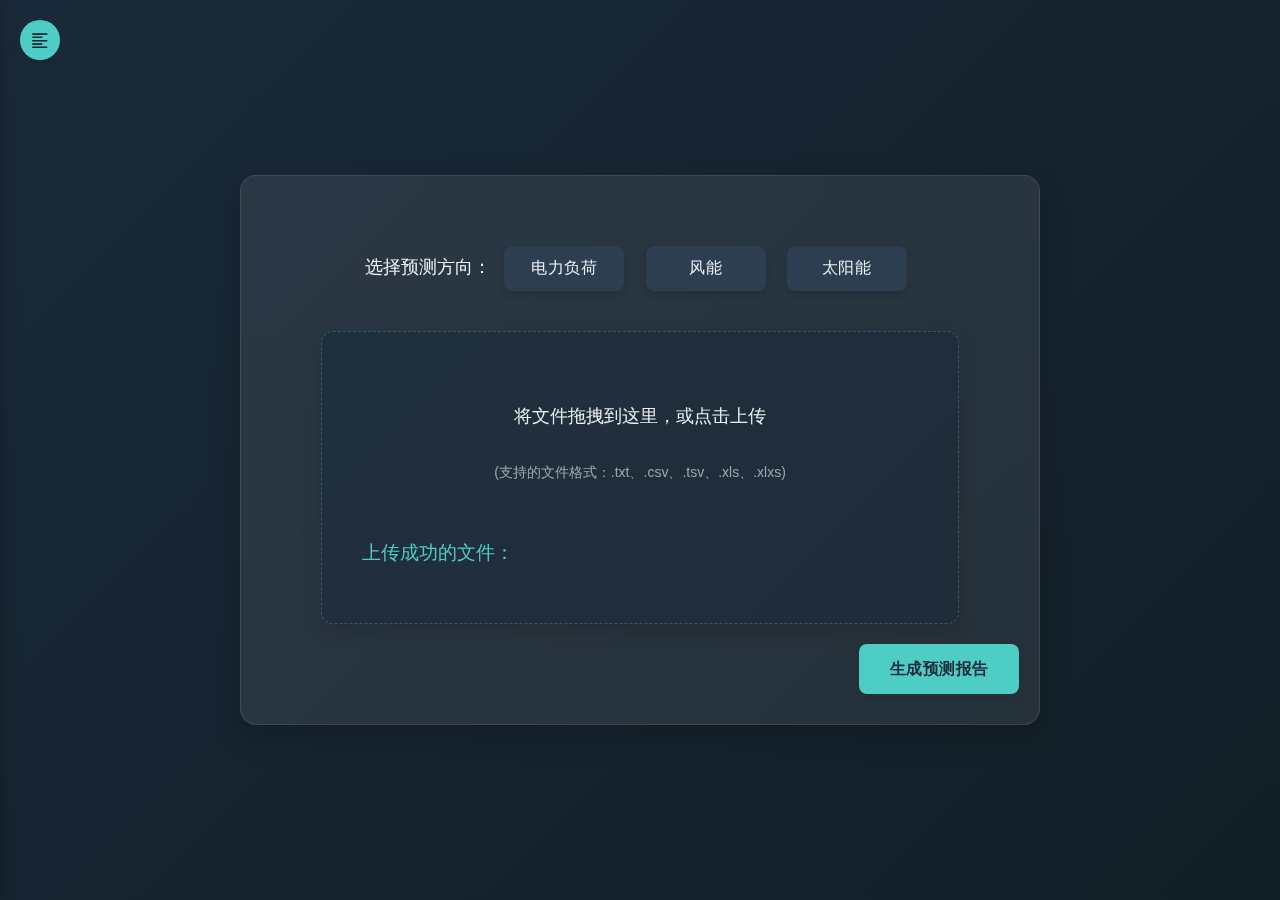
<file: fronted/基于时序预测模型的智能决策系统/index.html>
<!DOCTYPE html>
<html lang="en">

<head>
    <meta charset="UTF-8">
    <meta name="viewport" content="width=device-width, initial-scale=1.0">
    <title>智能决策系统</title>
    <link rel="stylesheet" href="css/index.css">
</head>

<body>
    <div class="container">
        <!-- 左侧一开始隐藏的历史记录部分 -->
        <div class="hidden-history" id="history-list">
            <h2>历史记录</h2>
            <ul>
                <li><a href="javascript:;">
                        <strong>filename</strong>
                        <span>elec</span>
                        <small>2025.5.30</small>
                    </a></li>
                <li><a href="javascript:;">
                        <strong>filename</strong>
                        <span>elec</span>
                        <small>2025.5.30</small>
                    </a></li>
                <li><a href="javascript:;">
                        <strong>filename</strong>
                        <span>elec</span>
                        <small>2025.5.30</small>
                    </a></li>
            </ul>
            <div class="userinfo">
                <div class="login">
                    <div class="gologin"><a href="login.html"><span></span>登录</a></div>
                    <div class="logout active"><span></span>退出登录</div>
                </div>
                <div class="user">用户未登录</div>
            </div>
        </div>

        <!-- 右侧一开始居中的文件传输部分 -->
        <div class="right-container" id="right-container">
            <button id="toggle-button"><span></span></button>
            <div class="content">
                <div class="choice">
                    选择预测方向：
                    <button class="btn" data-value="elec">电力负荷</button>
                    <button class="btn" data-value="wind">风能</button>
                    <button class="btn" data-value="solar">太阳能</button>
                </div>
                <div class="upload-container">
                    <div class="upload-box" id="upload-box">
                        <p>将文件拖拽到这里，或点击上传</p>
                        <br>
                        <p class="beizhu">(支持的文件格式：.txt、.csv、.tsv、.xls、.xlxs)</p>
                        <input type="file" id="file-input" accept=".txt,.csv,.tsv,.xls,.xlxs">
                    </div>
                    <div class="file-list" id="file-list">
                        <h3>上传成功的文件：</h3>
                        <ul></ul>
                    </div>
                </div>
                <button class="submit" id="submit">生成预测报告</button>
            </div>

        </div>


    </div>

    <script src="js/index.js"></script>
</body>

</html>
</file>
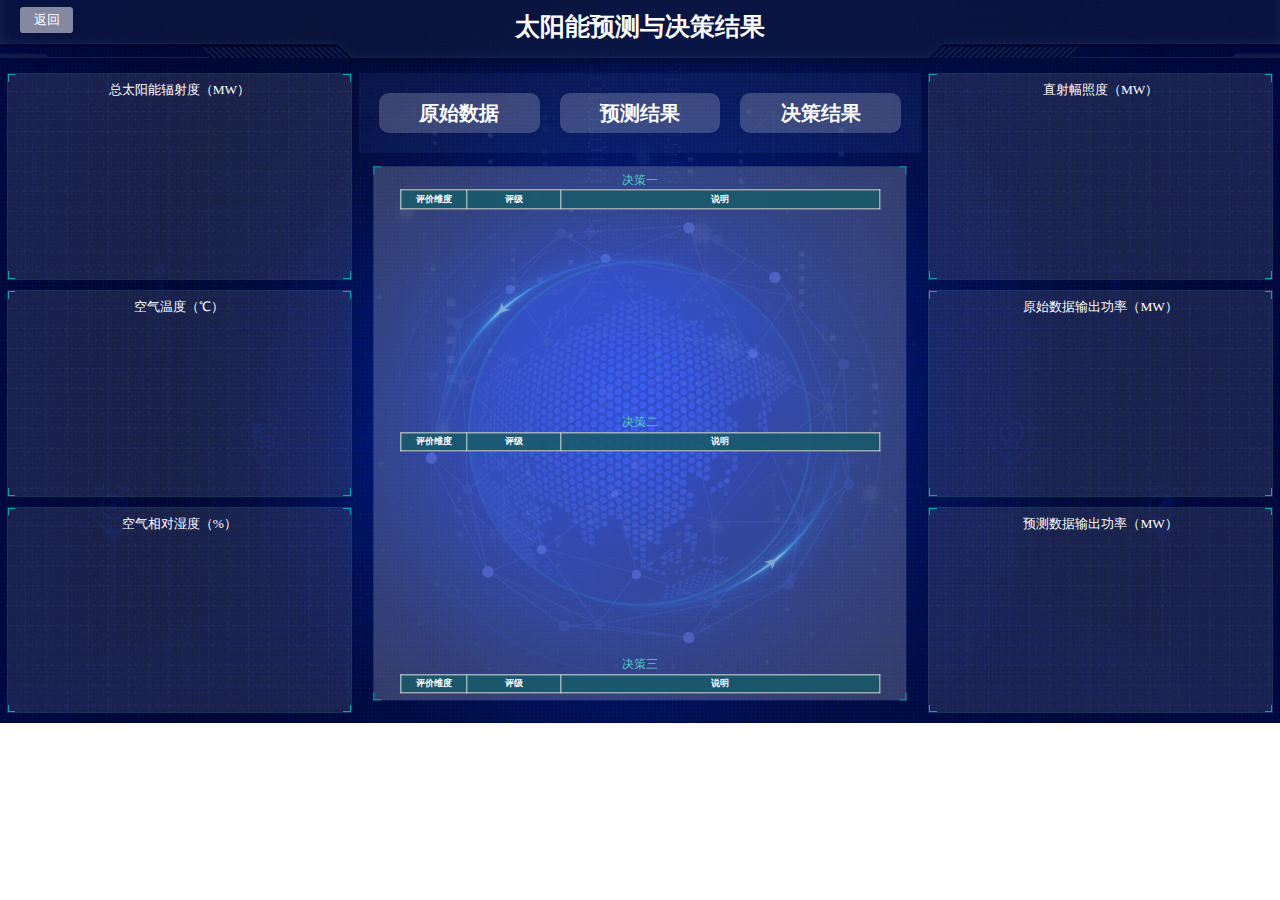
<file: fronted/基于时序预测模型的智能决策系统/his-solar.html>
<!DOCTYPE html>
<html lang="en">

<head>
    <meta charset="UTF-8">
    <meta name="viewport" content="width=device-width, initial-scale=1.0">
    <title>历史记录-太阳能</title>
    <link rel="stylesheet" href="css/show.css">
</head>

<body>
    <!-- 头部的盒子 -->
    <header>
        <div class="back"><button class="backbtn">返回</button></div>
        <h1>太阳能预测与决策结果</h1>
        <div class="showTime"></div>
        <script>
            var t = null;
            t = setTimeout(time, 1000)
            function time() {
                clearTimeout(t)
                dt = new Date()
                var y = dt.getFullYear()
                var mt = dt.getMonth() + 1
                var day = dt.getDate()
                var h = dt.getHours()
                var m = dt.getMinutes()
                var s = dt.getSeconds()
                document.querySelector(".showTime").innerHTML = '当前时间：' + y + "年" + mt + "月" + day + "日" + h + "时" + m + "分" + s + "秒"
                t = setTimeout(time, 1000)
            }
        </script>
    </header>

    <!-- 页面主体部分 -->
    <section class="mainbox">
        <div class="column">
            <div class="panel line1">
                <h2>总太阳能辐射度（MW）</h2>
                <div class="chart"></div>
                <div class="panel-footer"></div>
            </div>
            <div class="panel line2">
                <h2>空气温度（℃）</h2>
                <div class="chart"></div>
                <div class="panel-footer"></div>
            </div>
            <div class="panel pie1">
                <h2>空气相对湿度（%）</h2>
                <div class="chart"></div>
                <div class="panel-footer"></div>
            </div>
        </div>
        <div class="column">
            <!-- no模块制作 -->
            <div class="no">
                <button class="btn original" data-value="original">原始数据</button>
                <button class="btn forecast" data-value="forecast">预测结果</button>
                <button class="btn decision" data-value="decision">决策结果</button>
            </div>

            <!-- 地图模块 -->
            <div class="map">
                <div class="map1"></div>
                <div class="map2"></div>
                <div class="map3"></div>
                <div class="chart"></div>
                <div class="deciTable">
                    <div class="first-table">
                        <table>
                            <caption>决策一</caption>
                            <thead>
                                <tr>
                                    <th>评价维度</th>
                                    <th>评级</th>
                                    <th>说明</th>
                                </tr>
                            </thead>
                            <tbody>
                            </tbody>
                        </table>
                    </div>
                    <div class="second-table">
                        <table>
                            <caption>决策二</caption>
                            <thead>
                                <tr>
                                    <th>评价维度</th>
                                    <th>评级</th>
                                    <th>说明</th>
                                </tr>
                            </thead>
                            <tbody>
                            </tbody>
                        </table>
                    </div>
                    <div class="third-table">
                        <table>
                            <caption>决策三</caption>
                            <thead>
                                <tr>
                                    <th>评价维度</th>
                                    <th>评级</th>
                                    <th>说明</th>
                                </tr>
                            </thead>
                            <tbody>
                            </tbody>
                        </table>
                    </div>
                    <div class="table-footer"></div>
                </div>
            </div>
        </div>
        <div class="column">
            <div class="panel line3">
                <h2>直射幅照度（MW）</h2>
                <div class="chart"></div>
                <div class="panel-footer"></div>
            </div>
            <div class="panel line4">
                <h2>原始数据输出功率（MW）</h2>
                <div class="chart"></div>
                <div class="panel-footer"></div>
            </div>
            <div class="panel line5">
                <h2>预测数据输出功率（MW）</h2>
                <div class="chart"></div>
                <div class="panel-footer"></div>
            </div>
        </div>

        <!-- 文本展示界面 -->
        <div class="modal-overlay" id="modalOverlay">
            <!-- 原始数据 -->
            <div class="modal-content" id="originalContent">
                <div class="left-li">
                    <h3>原始数据</h3>
                </div>
                <div class="right-content">
                    <table>
                        <tr>
                            <th>预测指标</th>
                            <th>数值</th>
                        </tr>
                    </table>
                </div>
            </div>

            <!-- 预测结果块 -->
            <div class="modal-content" id="forecastContent">
                <div class="left-li">
                    <h3>预测时段</h3>
                    <ul>
                        <li class="day-btn"><a href="javascript:;">未来一日</a></li>
                        <li class="week-btn"><a href="javascript:;">未来一周</a></li>
                        <li class="month-btn"><a href="javascript:;">未来一月</a></li>
                        <li class="quarter-btn"><a href="javascript:;">未来一季度</a></li>
                    </ul>
                </div>
                <div class="right-content">
                    <div class="day">
                        <table>
                            <tr>
                                <th>预测指标</th>
                                <th>数值</th>
                            </tr>
                        </table>
                    </div>
                    <div class="week">
                        <table>
                            <tr>
                                <th>预测指标</th>
                                <th>数值</th>
                            </tr>
                        </table>
                    </div>
                    <div class="month">
                        <table>
                            <tr>
                                <th>预测指标</th>
                                <th>数值</th>
                            </tr>
                        </table>
                    </div>
                    <div class="quarter">
                        <table>
                            <tr>
                                <th>预测指标</th>
                                <th>数值</th>
                            </tr>
                        </table>
                    </div>
                </div>
            </div>

            <!-- 决策结果块 -->
            <div class="modal-content" id="decisionContent">
                <div class="left-li">
                    <h3>决策</h3>
                    <ul>
                        <li class="first-btn"><a href="javascript:;">决策一</a></li>
                        <li class="second-btn"><a href="javascript:;">决策二</a></li>
                        <li class="third-btn"><a href="javascript:;">决策三</a></li>
                    </ul>
                </div>
                <div class="right-content">
                    <div class="first">
                    </div>
                    <div class="second">
                    </div>
                    <div class="third">
                    </div>
                </div>
            </div>

            <button class="close">×</button>
        </div>
    </section>



    <script src="js/flexible.js"></script>
    <script src="js/echarts.min.js"></script>
    <script src="js/jquery.js"></script>
    <script src="js/his-solar.js"></script>
</body>

</html>
</file>
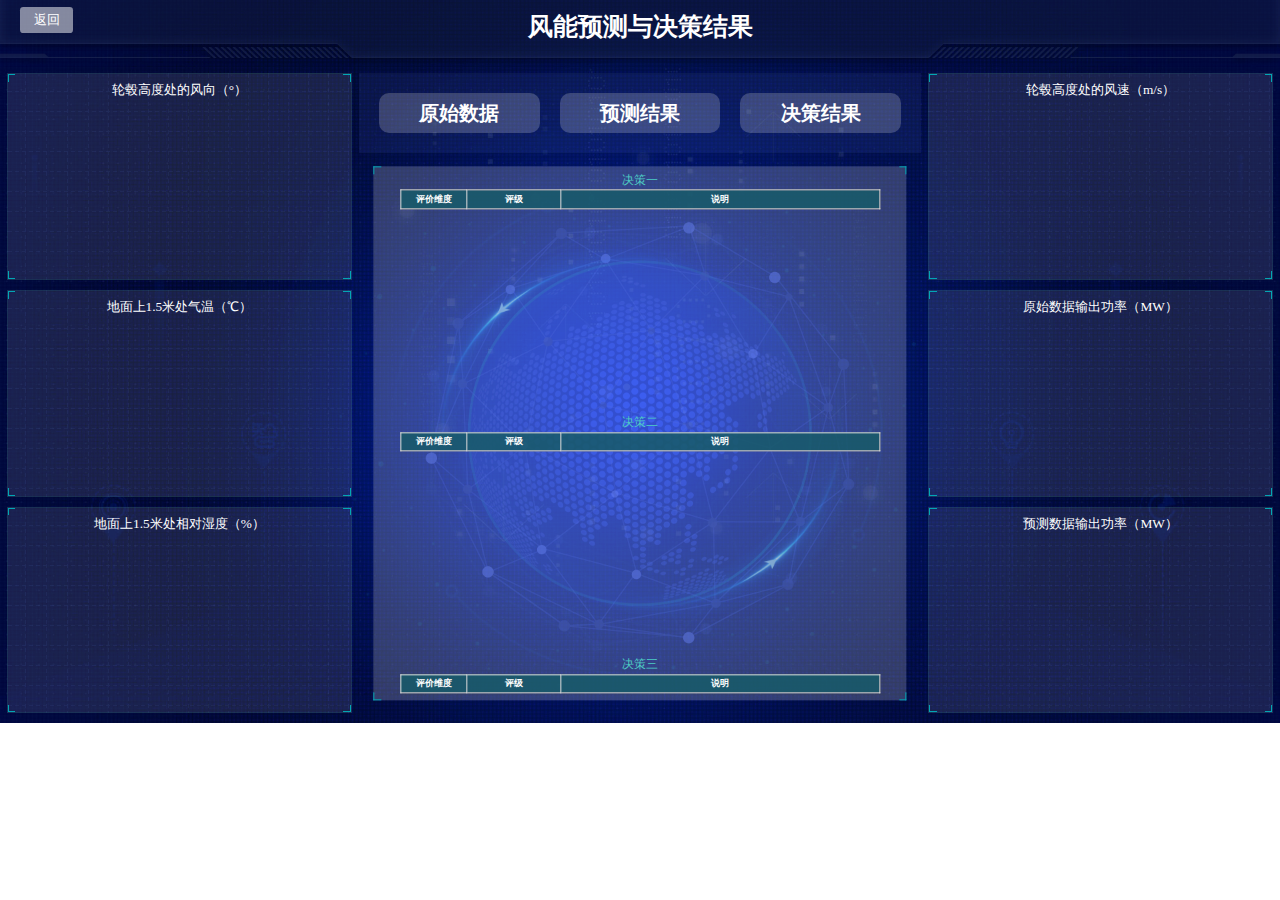
<file: fronted/基于时序预测模型的智能决策系统/his-wind.html>
<!DOCTYPE html>
<html lang="en">

<head>
    <meta charset="UTF-8">
    <meta name="viewport" content="width=device-width, initial-scale=1.0">
    <title>历史记录-风能</title>
    <link rel="stylesheet" href="css/show.css">
</head>

<body>
    <!-- 头部的盒子 -->
    <header>
        <div class="back"><button class="backbtn">返回</button></div>
        <h1>风能预测与决策结果</h1>
        <div class="showTime"></div>
        <script>
            var t = null;
            t = setTimeout(time, 1000)
            function time() {
                clearTimeout(t)
                dt = new Date()
                var y = dt.getFullYear()
                var mt = dt.getMonth() + 1
                var day = dt.getDate()
                var h = dt.getHours()
                var m = dt.getMinutes()
                var s = dt.getSeconds()
                document.querySelector(".showTime").innerHTML = '当前时间：' + y + "年" + mt + "月" + day + "日" + h + "时" + m + "分" + s + "秒"
                t = setTimeout(time, 1000)
            }
        </script>
    </header>

    <!-- 页面主体部分 -->
    <section class="mainbox">
        <div class="column">
            <div class="panel pie2">
                <h2>轮毂高度处的风向（°）</h2>
                <div class="chart"></div>
                <div class="panel-footer"></div>
            </div>
            <div class="panel line2">
                <h2>地面上1.5米处气温（℃）</h2>
                <div class="chart"></div>
                <div class="panel-footer"></div>
            </div>
            <div class="panel pie1">
                <h2>地面上1.5米处相对湿度（%）</h2>
                <div class="chart"></div>
                <div class="panel-footer"></div>
            </div>
        </div>
        <div class="column">
            <!-- no模块制作 -->
            <div class="no">
                <button class="btn original" data-value="original">原始数据</button>
                <button class="btn forecast" data-value="forecast">预测结果</button>
                <button class="btn disision" data-value="decision">决策结果</button>
            </div>

            <!-- 地图模块 -->
            <div class="map">
                <div class="map1"></div>
                <div class="map2"></div>
                <div class="map3"></div>
                <div class="chart"></div>
                <div class="deciTable">
                    <div class="first-table">
                        <table>
                            <caption>决策一</caption>
                            <thead>
                                <tr>
                                    <th>评价维度</th>
                                    <th>评级</th>
                                    <th>说明</th>
                                </tr>
                            </thead>
                            <tbody>
                            </tbody>
                        </table>
                    </div>
                    <div class="second-table">
                        <table>
                            <caption>决策二</caption>
                            <thead>
                                <tr>
                                    <th>评价维度</th>
                                    <th>评级</th>
                                    <th>说明</th>
                                </tr>
                            </thead>
                            <tbody>
                            </tbody>
                        </table>
                    </div>
                    <div class="third-table">
                        <table>
                            <caption>决策三</caption>
                            <thead>
                                <tr>
                                    <th>评价维度</th>
                                    <th>评级</th>
                                    <th>说明</th>
                                </tr>
                            </thead>
                            <tbody>
                            </tbody>
                        </table>
                    </div>
                    <div class="table-footer"></div>
                </div>
            </div>
        </div>
        <div class="column">
            <div class="panel line3">
                <h2>轮毂高度处的风速（m/s）</h2>
                <div class="chart"></div>
                <div class="panel-footer"></div>
            </div>
            <div class="panel line4">
                <h2>原始数据输出功率（MW）</h2>
                <div class="chart"></div>
                <div class="panel-footer"></div>
            </div>
            <div class="panel line5">
                <h2>预测数据输出功率（MW）</h2>
                <div class="chart"></div>
                <div class="panel-footer"></div>
            </div>
        </div>

        <!-- 文本展示界面 -->
        <div class="modal-overlay" id="modalOverlay">
            <!-- 原始数据 -->
            <div class="modal-content" id="originalContent">
                <div class="left-li">
                    <h3>原始数据</h3>
                </div>
                <div class="right-content">
                    <table>
                        <tr>
                            <th>预测指标</th>
                            <th>数值</th>
                        </tr>
                    </table>
                </div>
            </div>

            <!-- 预测结果块 -->
            <div class="modal-content" id="forecastContent">
                <div class="left-li">
                    <h3>预测时段</h3>
                    <ul>
                        <li class="day-btn"><a href="javascript:;">未来一日</a></li>
                        <li class="week-btn"><a href="javascript:;">未来一周</a></li>
                        <li class="month-btn"><a href="javascript:;">未来一月</a></li>
                        <li class="quarter-btn"><a href="javascript:;">未来一季度</a></li>
                    </ul>
                </div>
                <div class="right-content">
                    <div class="day">
                        <table>
                            <tr>
                                <th>预测指标</th>
                                <th>数值</th>
                            </tr>
                        </table>
                    </div>
                    <div class="week">
                        <table>
                            <tr>
                                <th>预测指标</th>
                                <th>数值</th>
                            </tr>
                        </table>
                    </div>
                    <div class="month">
                        <table>
                            <tr>
                                <th>预测指标</th>
                                <th>数值</th>
                            </tr>
                        </table>
                    </div>
                    <div class="quarter">
                        <table>
                            <tr>
                                <th>预测指标</th>
                                <th>数值</th>
                            </tr>
                        </table>
                    </div>
                </div>
            </div>

            <!-- 决策结果块 -->
            <div class="modal-content" id="decisionContent">
                <div class="left-li">
                    <h3>决策</h3>
                    <ul>
                        <li class="first-btn"><a href="javascript:;">决策一</a></li>
                        <li class="second-btn"><a href="javascript:;">决策二</a></li>
                        <li class="third-btn"><a href="javascript:;">决策三</a></li>
                    </ul>
                </div>
                <div class="right-content">
                    <div class="first"></div>
                    <div class="second"></div>
                    <div class="third"></div>
                </div>
            </div>

            <button class="close">×</button>
        </div>

    </section>



    <script src="js/flexible.js"></script>
    <script src="js/echarts.min.js"></script>
    <script src="js/jquery.js"></script>
    <script src="js/his-wind.js"></script>
</body>

</html>
</file>
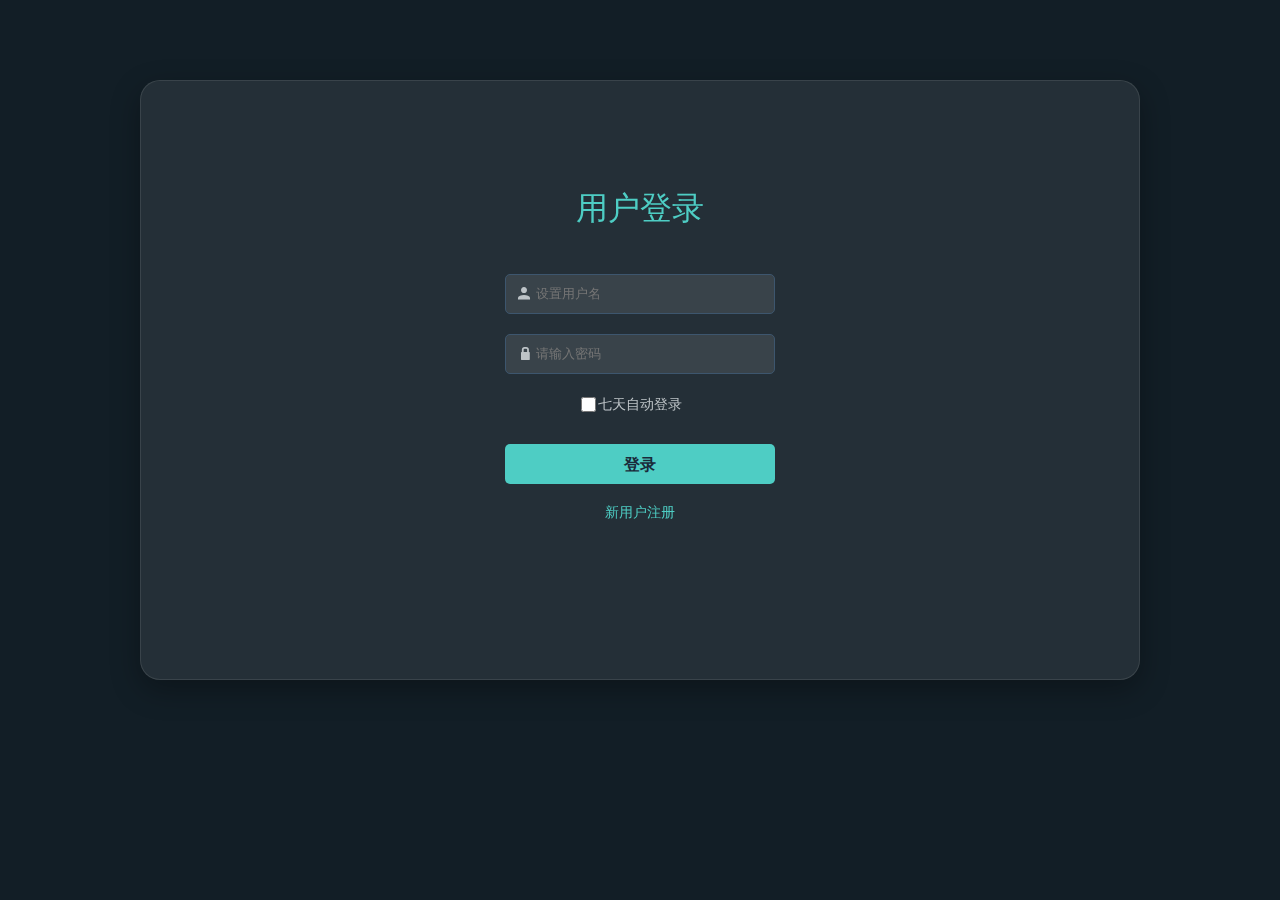
<file: fronted/基于时序预测模型的智能决策系统/login.html>
<!DOCTYPE html>
<html lang="en">

<head>
    <meta charset="UTF-8">
    <meta name="viewport" content="width=device-width, initial-scale=1.0">
    <title>登录</title>
    <link rel="stylesheet" href="css/login.css">
</head>

<body>
    <div class="xtx-wrapper">
        <div class="container">
            <div class="xtx-card">
                <h2>用户登录</h2>
                <form class="xtx-form" id="login-form" autocomplete="off">
                    <div data-prop="username" class="xtx-form-item">
                        <div class="scale"> <span class="iconfont icon-zhanghao"></span>
                            <input name="username" id="username" type="text" placeholder="设置用户名">
                        </div>
                        <span class="msg span1"></span>
                    </div>
                    <div data-prop="password" class="xtx-form-item">
                        <div class="scale"><span class="iconfont icon-suo"></span>
                            <input name="password" id="password" type="password" placeholder="请输入密码">
                        </div>
                        <span class="msg span2"></span>
                    </div>
                    <div class="xtx-form-item pl50">
                        <input type="checkbox" class="checkbox" name="checkbox" id="checkbox">七天自动登录
                    </div>
                    <div class="xtx-form-item">
                        <button class="submit">登录</button>
                    </div>
                    <div class="register">
                        <a href="register.html">新用户注册</a>
                    </div>
                </form>
            </div>
        </div>
    </div>
    <script src="js/login.js"></script>
</body>

</html>
</file>
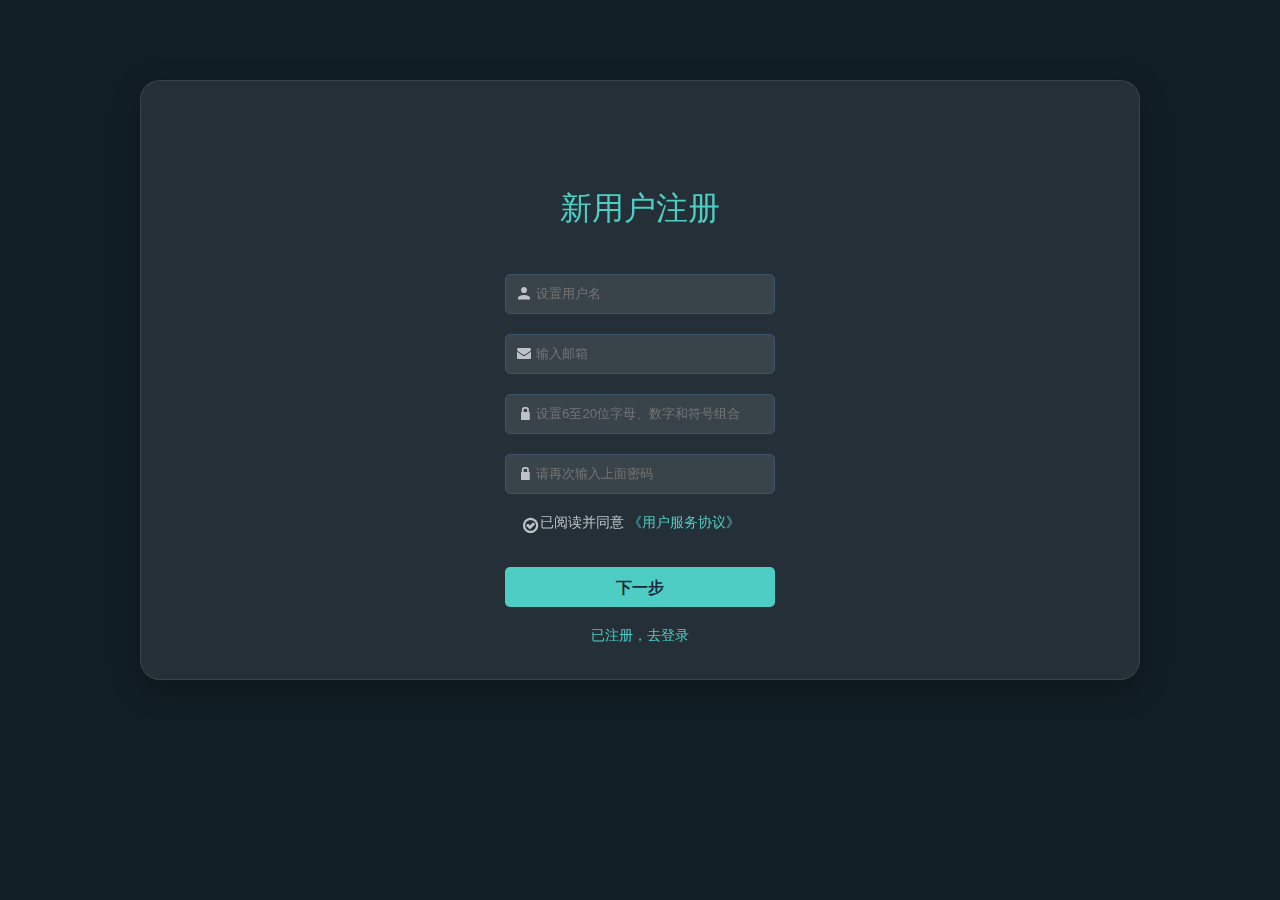
<file: fronted/基于时序预测模型的智能决策系统/register.html>
<!DOCTYPE html>
<html lang="en">

<head>
    <meta charset="UTF-8">
    <meta name="viewport" content="width=device-width, initial-scale=1.0">
    <title>注册</title>
    <link rel="stylesheet" href="css/register.css">
</head>

<body>
    <div class="xtx-wrapper">
        <div class="container">
            <div class="xtx-card">
                <h2>新用户注册</h2>
                <form class="xtx-form" id="register-form" autocomplete="off">
                    <div data-prop="username" class="xtx-form-item">
                        <div class="scale"> <span class="iconfont icon-zhanghao"></span>
                            <input name="username" id="username" type="text" placeholder="设置用户名">
                        </div>
                        <span class="msg span1"></span>
                    </div>
                    <div data-prop="phone" class="xtx-form-item">
                        <div class="scale"> <span class="iconfont icon-shouji"></span>
                            <input name="phone" id="phone" type="text" placeholder="输入邮箱">
                        </div>
                        <span class="msg span2"></span>
                    </div>
                    <div data-prop="password" class="xtx-form-item">
                        <div class="scale"><span class="iconfont icon-suo"></span>
                            <input name="password" id="password" type="password" placeholder="设置6至20位字母、数字和符号组合">
                        </div>
                        <span class="msg span3"></span>
                    </div>
                    <div data-prop="confirm" class="xtx-form-item">
                        <div class="scale"><span class="iconfont icon-suo"></span>
                            <input name="confirm" id="confirm" type="password" placeholder="请再次输入上面密码">
                        </div>
                        <span class="msg span4"></span>
                    </div>
                    <div class="xtx-form-item pl50">
                        <i class="iconfont1 icon-queren"></i>
                        已阅读并同意 <span class="needToknowbtn"><a href="javascript:;">《用户服务协议》</a></span>
                    </div>
                    <div class="xtx-form-item">
                        <button class="submit">下一步</button>
                    </div>
                    <div class="login">
                        <a href="login.html">已注册，去登录</a>
                    </div>
                </form>
            </div>
            <div class="needToknow">
                <h3>用户服务协议</h3>
                <p>尊敬的用户：</p>
                <p>欢迎您使用本平台提供的服务！在使用本平台之前，请您仔细阅读并同意本用户服务协议。本协议是您与本平台之间关于使用服务的法律协议。您使用本平台的行为，将被视为对本协议的完全接受。</p>

                <h4>一、服务内容</h4>
                <p>本平台为您提供包括但不限于信息浏览、内容发布、交流互动等服务。平台有权根据实际情况调整服务内容，并提前通知用户。</p>

                <h4>二、用户注册与账号管理</h4>
                <p>1. 用户需按照平台要求提供真实、准确的注册信息，并及时更新。</p>
                <p>2. 用户应妥善保管账号和密码，不得将账号转让、出租或出借给他人。因用户自身原因导致账号被盗用或产生损失的，平台不承担责任。</p>
                <p>3. 平台有权在用户违反法律法规或本协议时，暂停或终止用户的账号使用。</p>

                <h4>三、用户行为规范</h4>
                <p>1. 用户应遵守法律法规，不得利用本平台从事任何违法违规活动。</p>
                <p>2. 用户应尊重他人合法权益，不得发布侵犯他人知识产权、隐私权或其他合法权益的内容。</p>
                <p>3. 用户应文明交流，不得发布或传播色情、暴力、恐怖、歧视性等不良信息。</p>
                <p>4. 平台有权对用户发布的内容进行审核，如有违反上述规定的内容，平台有权删除或限制用户发布内容。</p>

                <h4>四、隐私保护</h4>
                <p>1. 平台将严格保护用户个人信息，不会向第三方披露用户信息，除非法律法规要求或用户明确同意。</p>
                <p>2. 平台将采取合理措施保护用户数据的安全，但因不可抗力或技术故障导致用户数据泄露的，平台不承担法律责任。</p>

                <h4>五、知识产权</h4>
                <p>1. 平台拥有本平台所有内容的知识产权，包括但不限于文字、图片、音频、视频等。</p>
                <p>2. 用户在平台上发布的内容，其知识产权归用户所有，但用户授权平台在平台上使用、展示、传播等内容。</p>

                <h4>六、免责声明</h4>
                <p>1. 平台不保证服务的绝对稳定性和安全性，因不可抗力或技术故障导致的服务中断或数据丢失，平台不承担法律责任。</p>
                <p>2. 用户因使用本平台服务而产生的任何直接或间接损失，平台不承担责任。</p>

                <h4>七、协议的变更与终止</h4>
                <p>1. 平台有权根据实际情况对本协议进行修改，并提前通知用户。</p>
                <p>2. 用户如不同意修改后的协议，有权停止使用本平台服务。</p>
                <p>3. 平台有权在用户违反法律法规或本协议时，终止用户使用本平台服务。</p>

                <p>本协议的最终解释权归本平台所有。感谢您对本平台的支持与信任！</p>
                <p>基于时序预测模型的智能决策系统</p>
                <p>2025年6月15日</p>
                <button class="close">×</button>
            </div>
        </div>
    </div>

    <script src="js/register.js"></script>
</body>

</html>
</file>
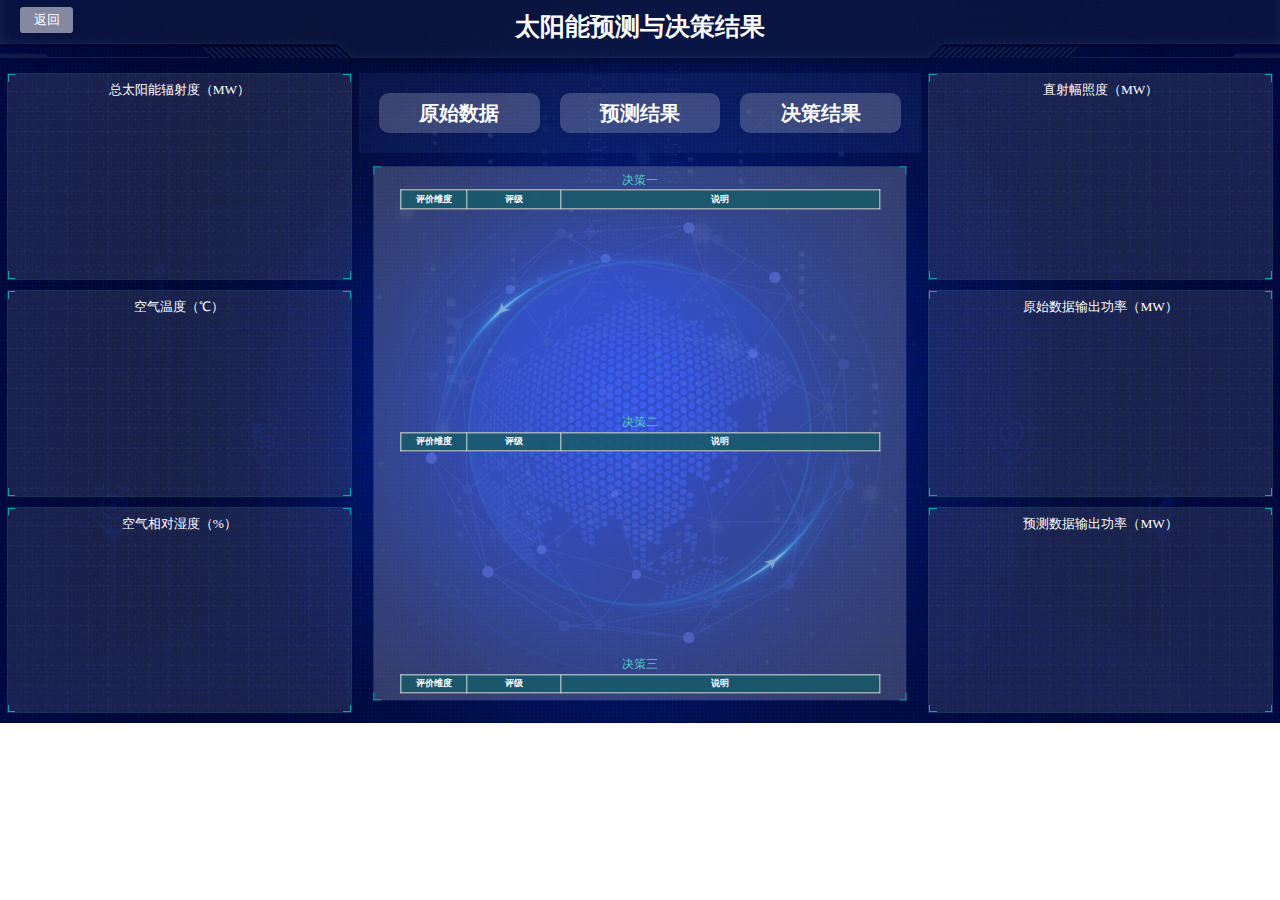
<file: fronted/基于时序预测模型的智能决策系统/show-solar.html>
<!DOCTYPE html>
<html lang="en">

<head>
    <meta charset="UTF-8">
    <meta name="viewport" content="width=device-width, initial-scale=1.0">
    <title>预测与决策结果-太阳能</title>
    <link rel="stylesheet" href="css/show.css">
</head>

<body>
    <!-- 头部的盒子 -->
    <header>
        <div class="back"><button class="backbtn">返回</button></div>
        <h1>太阳能预测与决策结果</h1>
        <div class="showTime"></div>
        <script>
            var t = null;
            t = setTimeout(time, 1000)
            function time() {
                clearTimeout(t)
                dt = new Date()
                var y = dt.getFullYear()
                var mt = dt.getMonth() + 1
                var day = dt.getDate()
                var h = dt.getHours()
                var m = dt.getMinutes()
                var s = dt.getSeconds()
                document.querySelector(".showTime").innerHTML = '当前时间：' + y + "年" + mt + "月" + day + "日" + h + "时" + m + "分" + s + "秒"
                t = setTimeout(time, 1000)
            }
        </script>
    </header>

    <!-- 页面主体部分 -->
    <section class="mainbox">
        <div class="column">
            <div class="panel line1">
                <h2>总太阳能辐射度（MW）</h2>
                <div class="chart"></div>
                <div class="panel-footer"></div>
            </div>
            <div class="panel line2">
                <h2>空气温度（℃）</h2>
                <div class="chart"></div>
                <div class="panel-footer"></div>
            </div>
            <div class="panel pie1">
                <h2>空气相对湿度（%）</h2>
                <div class="chart"></div>
                <div class="panel-footer"></div>
            </div>
        </div>
        <div class="column">
            <!-- no模块制作 -->
            <div class="no">
                <button class="btn original" data-value="original">原始数据</button>
                <button class="btn forecast" data-value="forecast">预测结果</button>
                <button class="btn decision" data-value="decision">决策结果</button>
            </div>

            <!-- 地图模块 -->
            <div class="map">
                <div class="map1"></div>
                <div class="map2"></div>
                <div class="map3"></div>
                <div class="chart"></div>
                <div class="deciTable">
                    <div class="first-table">
                        <table>
                            <caption>决策一</caption>
                            <thead>
                                <tr>
                                    <th>评价维度</th>
                                    <th>评级</th>
                                    <th>说明</th>
                                </tr>
                            </thead>
                            <tbody>
                            </tbody>
                        </table>
                    </div>
                    <div class="second-table">
                        <table>
                            <caption>决策二</caption>
                            <thead>
                                <tr>
                                    <th>评价维度</th>
                                    <th>评级</th>
                                    <th>说明</th>
                                </tr>
                            </thead>
                            <tbody>
                            </tbody>
                        </table>
                    </div>
                    <div class="third-table">
                        <table>
                            <caption>决策三</caption>
                            <thead>
                                <tr>
                                    <th>评价维度</th>
                                    <th>评级</th>
                                    <th>说明</th>
                                </tr>
                            </thead>
                            <tbody>
                            </tbody>
                        </table>
                    </div>
                    <div class="table-footer"></div>
                </div>
            </div>
        </div>
        <div class="column">
            <div class="panel line3">
                <h2>直射幅照度（MW）</h2>
                <div class="chart"></div>
                <div class="panel-footer"></div>
            </div>
            <div class="panel line4">
                <h2>原始数据输出功率（MW）</h2>
                <div class="chart"></div>
                <div class="panel-footer"></div>
            </div>
            <div class="panel line5">
                <h2>预测数据输出功率（MW）</h2>
                <div class="chart"></div>
                <div class="panel-footer"></div>
            </div>
        </div>

        <!-- 文本展示界面 -->
        <div class="modal-overlay" id="modalOverlay">
            <!-- 原始数据 -->
            <div class="modal-content" id="originalContent">
                <div class="left-li">
                    <h3>原始数据</h3>
                </div>
                <div class="right-content">
                    <table>
                        <tr>
                            <th>预测指标</th>
                            <th>数值</th>
                        </tr>
                    </table>
                </div>
            </div>

            <!-- 预测结果块 -->
            <div class="modal-content" id="forecastContent">
                <div class="left-li">
                    <h3>预测时段</h3>
                    <ul>
                        <li class="day-btn"><a href="javascript:;">未来一日</a></li>
                        <li class="week-btn"><a href="javascript:;">未来一周</a></li>
                        <li class="month-btn"><a href="javascript:;">未来一月</a></li>
                        <li class="quarter-btn"><a href="javascript:;">未来一季度</a></li>
                    </ul>
                </div>
                <div class="right-content">
                    <div class="day">
                        <table>
                            <tr>
                                <th>预测指标</th>
                                <th>数值</th>
                            </tr>
                        </table>
                    </div>
                    <div class="week">
                        <table>
                            <tr>
                                <th>预测指标</th>
                                <th>数值</th>
                            </tr>
                        </table>
                    </div>
                    <div class="month">
                        <table>
                            <tr>
                                <th>预测指标</th>
                                <th>数值</th>
                            </tr>
                        </table>
                    </div>
                    <div class="quarter">
                        <table>
                            <tr>
                                <th>预测指标</th>
                                <th>数值</th>
                            </tr>
                        </table>
                    </div>
                </div>
            </div>

            <!-- 决策结果块 -->
            <div class="modal-content" id="decisionContent">
                <div class="left-li">
                    <h3>决策</h3>
                    <ul>
                        <li class="first-btn"><a href="javascript:;">决策一</a></li>
                        <li class="second-btn"><a href="javascript:;">决策二</a></li>
                        <li class="third-btn"><a href="javascript:;">决策三</a></li>
                    </ul>
                </div>
                <div class="right-content">
                    <div class="first">
                    </div>
                    <div class="second">
                    </div>
                    <div class="third">
                    </div>
                </div>
            </div>

            <button class="close">×</button>
        </div>
    </section>



    <script src="js/flexible.js"></script>
    <script src="js/echarts.min.js"></script>
    <script src="js/jquery.js"></script>
    <script src="js/show-solar.js"></script>
</body>

</html>
</file>
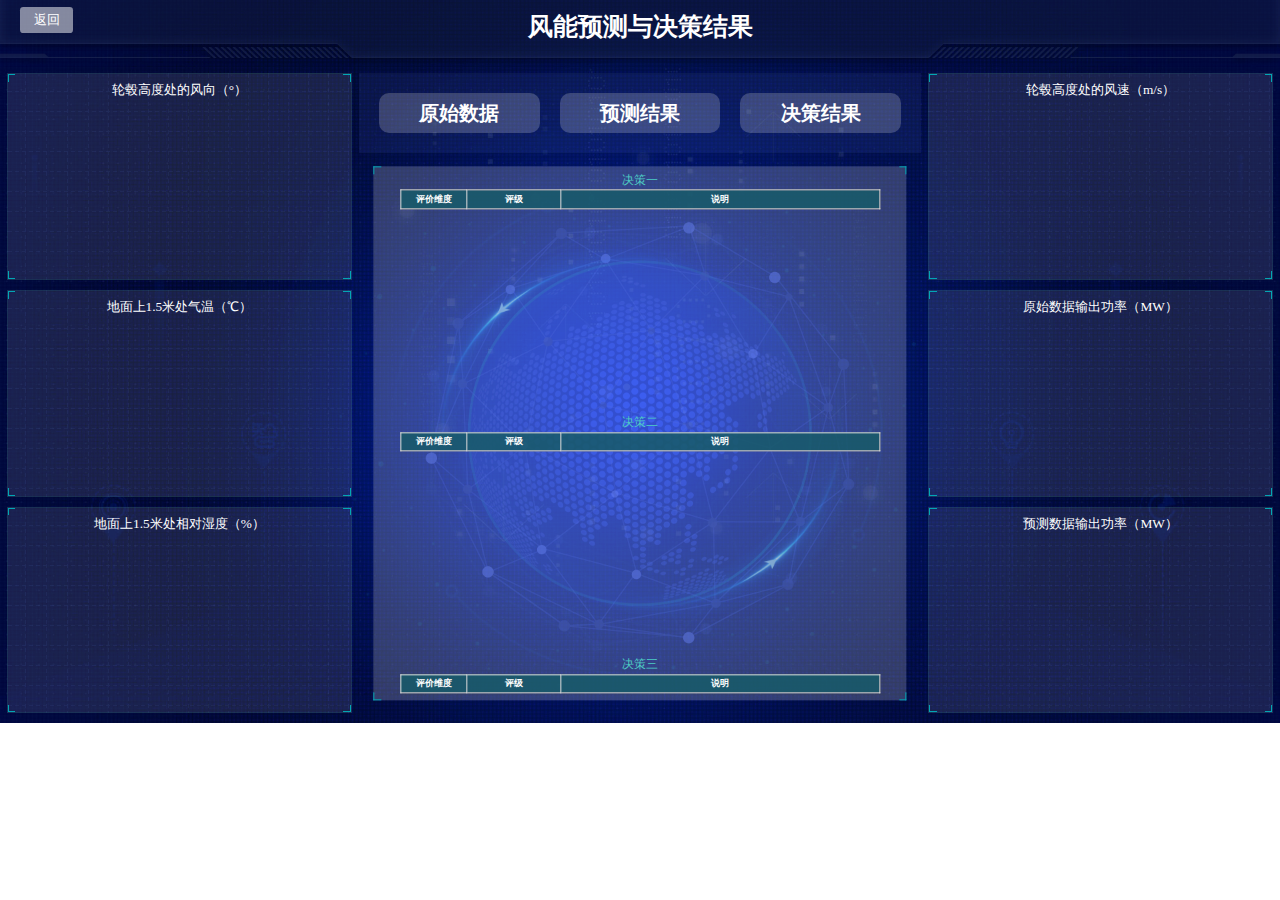
<file: fronted/基于时序预测模型的智能决策系统/show-wind.html>
<!DOCTYPE html>
<html lang="en">

<head>
    <meta charset="UTF-8">
    <meta name="viewport" content="width=device-width, initial-scale=1.0">
    <title>预测与决策结果-风能</title>
    <link rel="stylesheet" href="css/show.css">
</head>

<body>
    <!-- 头部的盒子 -->
    <header>
        <div class="back"><button class="backbtn">返回</button></div>
        <h1>风能预测与决策结果</h1>
        <div class="showTime"></div>
        <script>
            var t = null;
            t = setTimeout(time, 1000)
            function time() {
                clearTimeout(t)
                dt = new Date()
                var y = dt.getFullYear()
                var mt = dt.getMonth() + 1
                var day = dt.getDate()
                var h = dt.getHours()
                var m = dt.getMinutes()
                var s = dt.getSeconds()
                document.querySelector(".showTime").innerHTML = '当前时间：' + y + "年" + mt + "月" + day + "日" + h + "时" + m + "分" + s + "秒"
                t = setTimeout(time, 1000)
            }
        </script>
    </header>

    <!-- 页面主体部分 -->
    <section class="mainbox">
        <div class="column">
            <div class="panel pie2">
                <h2>轮毂高度处的风向（°）</h2>
                <div class="chart"></div>
                <div class="panel-footer"></div>
            </div>
            <div class="panel line2">
                <h2>地面上1.5米处气温（℃）</h2>
                <div class="chart"></div>
                <div class="panel-footer"></div>
            </div>
            <div class="panel pie1">
                <h2>地面上1.5米处相对湿度（%）</h2>
                <div class="chart"></div>
                <div class="panel-footer"></div>
            </div>
        </div>
        <div class="column">
            <!-- no模块制作 -->
            <div class="no">
                <button class="btn original" data-value="original">原始数据</button>
                <button class="btn forecast" data-value="forecast">预测结果</button>
                <button class="btn disision" data-value="decision">决策结果</button>
            </div>

            <!-- 地图模块 -->
            <div class="map">
                <div class="map1"></div>
                <div class="map2"></div>
                <div class="map3"></div>
                <div class="chart"></div>
                <div class="deciTable">
                    <div class="first-table">
                        <table>
                            <caption>决策一</caption>
                            <thead>
                                <tr>
                                    <th>评价维度</th>
                                    <th>评级</th>
                                    <th>说明</th>
                                </tr>
                            </thead>
                            <tbody>
                            </tbody>
                        </table>
                    </div>
                    <div class="second-table">
                        <table>
                            <caption>决策二</caption>
                            <thead>
                                <tr>
                                    <th>评价维度</th>
                                    <th>评级</th>
                                    <th>说明</th>
                                </tr>
                            </thead>
                            <tbody>
                            </tbody>
                        </table>
                    </div>
                    <div class="third-table">
                        <table>
                            <caption>决策三</caption>
                            <thead>
                                <tr>
                                    <th>评价维度</th>
                                    <th>评级</th>
                                    <th>说明</th>
                                </tr>
                            </thead>
                            <tbody>
                            </tbody>
                        </table>
                    </div>
                    <div class="table-footer"></div>
                </div>
            </div>
        </div>
        <div class="column">
            <div class="panel line3">
                <h2>轮毂高度处的风速（m/s）</h2>
                <div class="chart"></div>
                <div class="panel-footer"></div>
            </div>
            <div class="panel line4">
                <h2>原始数据输出功率（MW）</h2>
                <div class="chart"></div>
                <div class="panel-footer"></div>
            </div>
            <div class="panel line5">
                <h2>预测数据输出功率（MW）</h2>
                <div class="chart"></div>
                <div class="panel-footer"></div>
            </div>
        </div>

        <!-- 文本展示界面 -->
        <div class="modal-overlay" id="modalOverlay">
            <!-- 原始数据 -->
            <div class="modal-content" id="originalContent">
                <div class="left-li">
                    <h3>原始数据</h3>
                </div>
                <div class="right-content">
                    <table>
                        <tr>
                            <th>预测指标</th>
                            <th>数值</th>
                        </tr>
                    </table>
                </div>
            </div>

            <!-- 预测结果块 -->
            <div class="modal-content" id="forecastContent">
                <div class="left-li">
                    <h3>预测时段</h3>
                    <ul>
                        <li class="day-btn"><a href="javascript:;">未来一日</a></li>
                        <li class="week-btn"><a href="javascript:;">未来一周</a></li>
                        <li class="month-btn"><a href="javascript:;">未来一月</a></li>
                        <li class="quarter-btn"><a href="javascript:;">未来一季度</a></li>
                    </ul>
                </div>
                <div class="right-content">
                    <div class="day">
                        <table>
                            <tr>
                                <th>预测指标</th>
                                <th>数值</th>
                            </tr>
                        </table>
                    </div>
                    <div class="week">
                        <table>
                            <tr>
                                <th>预测指标</th>
                                <th>数值</th>
                            </tr>
                        </table>
                    </div>
                    <div class="month">
                        <table>
                            <tr>
                                <th>预测指标</th>
                                <th>数值</th>
                            </tr>
                        </table>
                    </div>
                    <div class="quarter">
                        <table>
                            <tr>
                                <th>预测指标</th>
                                <th>数值</th>
                            </tr>
                        </table>
                    </div>
                </div>
            </div>

            <!-- 决策结果块 -->
            <div class="modal-content" id="decisionContent">
                <div class="left-li">
                    <h3>决策</h3>
                    <ul>
                        <li class="first-btn"><a href="javascript:;">决策一</a></li>
                        <li class="second-btn"><a href="javascript:;">决策二</a></li>
                        <li class="third-btn"><a href="javascript:;">决策三</a></li>
                    </ul>
                </div>
                <div class="right-content">
                    <div class="first"></div>
                    <div class="second"></div>
                    <div class="third"></div>
                </div>
            </div>

            <button class="close">×</button>
        </div>

    </section>



    <script src="js/flexible.js"></script>
    <script src="js/echarts.min.js"></script>
    <script src="js/jquery.js"></script>
    <script src="js/show-wind.js"></script>
</body>

</html>
</file>
<file: fronted/基于时序预测模型的智能决策系统/css/index.css>
/* 基础重置和字体设置 */
* {
    margin: 0;
    padding: 0;
    box-sizing: border-box;
    font-family: 'Segoe UI', Roboto, Oxygen, Ubuntu, Cantarell, 'Open Sans', 'Helvetica Neue', sans-serif;
}

@font-face {
    font-family: 'icomoon';
    src: url('../fonts/icomoon.eot?q7lm7m');
    src: url('../fonts/icomoon.eot?q7lm7m#iefix') format('embedded-opentype'),
        url('../fonts/icomoon.ttf?q7lm7m') format('truetype'),
        url('../fonts/icomoon.woff?q7lm7m') format('woff'),
        url('../fonts/icomoon.svg?q7lm7m#icomoon') format('svg');
    font-weight: normal;
    font-style: normal;
    font-display: block;
}

/* 主色调定义 */
:root {
    --primary-dark: #1a2a3a;
    --primary: #2c3e50;
    --primary-light: #3d566e;
    --accent: #4ecdc4;
    --accent-dark: #3aa8a0;
    --text-primary: #ecf0f1;
    --text-secondary: #bdc3c7;
    --background: #121e26;
    --card-bg: rgba(255, 255, 255, 0.08);
    --success: #2ecc71;
    --warning: #f39c12;
    --error: #e74c3c;
}

/* :root {
    --primary-dark: #0a1a2a;
    --primary: #1c2e40;
    --primary-light: #2d4a6e;
    --accent: #02a6b5;
    --accent-dark: #018895;
    --text-primary: #e0f0f7;
    --text-secondary: #a8c0d0;
    --background: #0e1621;
    --card-bg: rgba(255, 255, 255, 0.05);
    --success: #2ecc71;
    --warning: #f39c12;
    --error: #e74c3c;
} */

body {
    background-color: var(--background);
    color: var(--text-primary);
    line-height: 1.6;
}

.container {
    display: flex;
    width: 100%;
    height: 100vh;
    overflow: hidden;
    transition: all 0.3s ease;
}

.hidden-history {
    position: absolute;
    left: -300px;
    width: 300px;
    height: 100vh;
    background-color: var(--primary-dark);
    transition: all 0.3s cubic-bezier(0.4, 0, 0.2, 1);
    box-shadow: 2px 0 15px rgba(0, 0, 0, 0.2);
    z-index: 10;
}

.hidden-history h2 {
    padding: 20px;
    cursor: default;
    border-bottom: 1px solid var(--primary-light);
    color: var(--accent);
    font-weight: 500;
    letter-spacing: 0.5px;
}

.hidden-history h2::before {
    font-family: 'icomoon';
    content: '\e91b';
    margin-right: 10px;
    color: var(--accent);
}

.hidden-history ul {
    list-style-type: none;
    margin: 20px 10px 0 15px;
    padding-top: 5px;
    max-height: calc(100vh - 180px);
    overflow-y: auto;
    scrollbar-width: thin;
    scrollbar-color: var(--primary-light) var(--primary-dark);
}

.hidden-history ul::-webkit-scrollbar {
    width: 6px;
}

.hidden-history ul::-webkit-scrollbar-thumb {
    background-color: var(--primary-light);
    border-radius: 3px;
}

.hidden-history ul li {
    padding: 12px 15px;
    margin-bottom: 8px;
    border-radius: 6px;
    background-color: rgba(255, 255, 255, 0.05);
    transition: all 0.2s ease;
}

.hidden-history ul li:hover {
    background-color: rgba(74, 137, 173, 0.2);
    transform: translateY(-2px);
}

.hidden-history ul li a {
    text-decoration: none;
    color: var(--text-primary);
    display: block;
}

.hidden-history ul li a strong {
    display: block;
    font-weight: 500;
    margin-bottom: 4px;
    color: var(--accent);
}

.hidden-history ul li a span {
    font-size: 0.85em;
    color: var(--text-secondary);
    display: block;
    margin-bottom: 2px;
}

.hidden-history ul li a small {
    font-size: 0.75em;
    color: var(--text-secondary);
    opacity: 0.8;
}

/* 用户信息区域 */
.hidden-history .userinfo {
    position: absolute;
    bottom: 0;
    width: calc(100% - 30px);
    height: 70px;
    margin: 15px;
    padding: 0 15px;
    font-size: 18px;
    background-color: var(--primary);
    border-radius: 8px;
    display: flex;
    align-items: center;
    justify-content: space-between;
    box-shadow: 0 -2px 10px rgba(0, 0, 0, 0.1);
    cursor: default;
}

.hidden-history .userinfo .user {
    font-weight: 500;
    color: var(--accent);
}

.hidden-history .userinfo .login {
    font-size: 16px;
}

.hidden-history .userinfo .login div {
    padding: 8px 12px;
    border-radius: 20px;
    cursor: pointer;
    transition: all 0.2s ease;
}

.hidden-history .userinfo .login .gologin {
    background-color: var(--accent);
    color: var(--primary-dark);
    display: none;
}

.hidden-history .userinfo .login .gologin:hover {
    background-color: var(--accent-dark);
    transform: translateY(-2px);
}

.hidden-history .userinfo .login .gologin a {
    text-decoration: none;
    color: #333;
}

.hidden-history .userinfo .login .gologin a span {
    font-family: 'icomoon';
    content: '\e940';
}

.hidden-history .userinfo .login .logout {
    background-color: rgba(231, 76, 60, 0.2);
    color: var(--error);
    display: none;
}

.hidden-history .userinfo .login .logout span {
    font-family: 'icomoon';
    content: '\e941';
}

.hidden-history .userinfo .login .logout:hover {
    background-color: rgba(231, 76, 60, 0.3);
    transform: translateY(-2px);
}

.hidden-history .userinfo .login .active {
    display: block;
}

/* 右侧主内容区 */
.right-container {
    position: relative;
    flex: 1;
    background: linear-gradient(135deg, var(--primary-dark) 0%, var(--background) 100%);
    display: flex;
    justify-content: center;
    align-items: center;
    transition: margin-left 0.3s cubic-bezier(0.4, 0, 0.2, 1);
}

.right-container .content {
    position: relative;
    background-color: var(--card-bg);
    backdrop-filter: blur(10px);
    -webkit-backdrop-filter: blur(10px);
    text-align: center;
    padding: 50px 80px;
    padding-bottom: 100px;
    border-radius: 16px;
    box-shadow: 0 10px 30px rgba(0, 0, 0, 0.2);
    border: 1px solid rgba(255, 255, 255, 0.1);
    max-width: 800px;
    width: 90%;
}

/* 按钮选项部分 */
.choice {
    text-align: center;
    padding: 20px 0;
    font-size: 18px;
    margin-bottom: 20px;
}

.choice .btn {
    min-width: 120px;
    height: 45px;
    border: none;
    background-color: var(--primary);
    color: var(--text-primary);
    font-size: 16px;
    font-weight: 500;
    border-radius: 8px;
    margin: 0 8px;
    padding: 0 20px;
    transition: all 0.3s ease;
    letter-spacing: 0.5px;
    box-shadow: 0 4px 6px rgba(0, 0, 0, 0.1);
}

.choice .btn:hover {
    background-color: var(--accent);
    color: var(--primary-dark);
    transform: translateY(-2px);
    box-shadow: 0 6px 12px rgba(0, 0, 0, 0.15);
}

.choice .choiceActive {
    background-color: var(--accent);
    color: var(--primary-dark);
    font-weight: 600;
}

/* 文件上传区域 */
.upload-container {
    background: rgba(26, 42, 58, 0.6);
    padding: 40px;
    border-radius: 12px;
    box-shadow: 0 8px 20px rgba(0, 0, 0, 0.15);
    width: 100%;
    text-align: center;
    border: 1px dashed rgba(78, 205, 196, 0.3);
    transition: all 0.3s ease;
}

.upload-container:hover {
    border-color: var(--accent);
    box-shadow: 0 10px 25px rgba(0, 0, 0, 0.2);
}

.upload-container .upload-box {
    padding: 30px;
    margin-bottom: 20px;
    cursor: pointer;
    transition: all 0.3s ease;
}

.upload-container .upload-box p {
    color: var(--text-primary);
    font-size: 18px;
    margin-bottom: 5px;
}

.upload-container .upload-box .beizhu {
    font-size: 14px;
    color: var(--text-secondary);
    opacity: 0.8;
}

#file-input {
    display: none;
    /* 隐藏原生文件输入框 */
}


/* 文件列表样式 */
.upload-container .file-list {
    margin-top: 20px;
    text-align: left;
    cursor: default;
}

.upload-container .file-list h3 {
    color: var(--accent);
    margin-bottom: 15px;
    font-weight: 500;
}

.upload-container .file-list ul {
    list-style: none;
}

.upload-container .file-list li {
    position: relative;
    background: rgba(44, 62, 80, 0.5);
    padding: 12px 15px;
    margin-top: 10px;
    border-radius: 8px;
    border-left: 3px solid var(--accent);
    transition: all 0.2s ease;
}

.upload-container .file-list li:hover {
    background: rgba(44, 62, 80, 0.7);
}

.upload-container .file-list li .remove-btn {
    position: absolute;
    right: 15px;
    top: 50%;
    transform: translateY(-50%);
    width: 24px;
    height: 24px;
    line-height: 24px;
    text-align: center;
    border: none;
    border-radius: 50%;
    background-color: rgba(231, 76, 60, 0.2);
    color: var(--error);
    font-size: 14px;
    transition: all 0.2s ease;
}

.upload-container .file-list li .remove-btn:hover {
    background-color: var(--error);
    color: white;
}

/* 按钮样式 */
.content .submit {
    position: absolute;
    bottom: 20px;
    right: 10px;
    min-width: 160px;
    height: 50px;
    border: none;
    background-color: var(--accent);
    color: var(--primary-dark);
    font-size: 16px;
    font-weight: 600;
    border-radius: 8px;
    margin: 10px;
    padding: 0 25px;
    transition: all 0.3s ease;
    box-shadow: 0 4px 8px rgba(0, 0, 0, 0.1);
    letter-spacing: 0.5px;
}


.content .submit:hover {
    transform: translateY(-3px);
    box-shadow: 0 8px 15px rgba(0, 0, 0, 0.2);
}

.content .submit:disabled {
    background-color: var(--primary-light);
    color: var(--text-secondary);
    cursor: not-allowed;
    opacity: 0.7;
}

.content .submit:disabled:hover {
    transform: none;
    box-shadow: 0 4px 8px rgba(0, 0, 0, 0.1);
}

/* 切换按钮 */
#toggle-button {
    position: absolute;
    left: 20px;
    top: 20px;
    width: 40px;
    height: 40px;
    background-color: var(--accent);
    color: var(--primary-dark);
    border: none;
    border-radius: 50%;
    cursor: pointer;
    transition: all 0.3s ease;
    display: flex;
    align-items: center;
    justify-content: center;
    box-shadow: 0 4px 8px rgba(0, 0, 0, 0.1);
    z-index: 20;
}

#toggle-button:hover {
    transform: scale(1.1);
    box-shadow: 0 6px 12px rgba(0, 0, 0, 0.15);
}

#toggle-button span {
    font-family: 'icomoon';
    font-size: 20px;
}

br {
    height: 10px;
}
</file>
<file: fronted/基于时序预测模型的智能决策系统/css/show.css>
* {
    margin: 0;
    padding: 0;
    box-sizing: border-box;
    cursor: default;
}

li {
    list-style: none;
}

/* 声明字体*/
@font-face {
    font-family: "electronicFont";
    src: url(../font/DS-DIGIT.TTF);
}

body {
    background: url(../images/bg.jpg) no-repeat top center;
    background-size: cover;
    line-height: 1.15;
    width: 24rem;
}

/* 头部 */
header {
    position: relative;
    height: 1.25rem;
    background: url(../images/head_bg.png) no-repeat;
    background-size: 100% 100%;

    .back {
        position: absolute;
        left: .375rem;
        top: .125rem;

        .backbtn {
            width: 1rem;
            height: .5rem;
            line-height: .5rem;
            text-align: center;
            font-size: .25rem;
            font-weight: 500;
            color: #fff;
            background-color: rgba(255, 255, 255, 0.5);
            border: none;
            border-radius: .0625rem;
            transition: all 0.2s ease;
            transform-origin: center;
        }

        .backbtn:hover {
            background-color: rgb(0, 0, 0);
            transform: scale(1.05);
        }
    }

    h1 {
        font-size: .475rem;
        color: #fff;
        text-align: center;
        line-height: 1rem;
    }

    .showTime {
        position: absolute;
        right: .375rem;
        top: 0;
        line-height: .9375rem;
        color: rgba(255, 255, 255, 0.7);
        font-size: .25rem;
    }
}

/* 页面主体盒子 */
.mainbox {
    display: flex;
    min-width: 24rem;
    max-width: 24rem;
    margin: 0 auto;
    padding: .125rem .125rem 0;

    .column {
        flex: 3;
    }

    .column:nth-child(2) {
        flex: 5;
    }

    .panel {
        position: relative;
        height: 3.875rem;
        border: 1px solid rgba(25, 186, 139, 0.1);
        background: url(../images/line\(1\).png) rgba(255, 255, 255, 0.1);
        padding: 0 .1875rem .5rem;
        margin-bottom: 0.1875rem;
        transition: all 0.2s ease;
        transform-origin: center;

        &::before {
            position: absolute;
            top: 0;
            left: 0;
            width: .125rem;
            height: .125rem;
            border-top: .025rem solid #02a6b5;
            border-left: .025rem solid #02a6b5;
            content: "";
        }

        &::after {
            position: absolute;
            top: 0;
            right: 0;
            width: .125rem;
            height: .125rem;
            border-top: .025rem solid #02a6b5;
            border-right: .025rem solid #02a6b5;
            content: "";
        }

        .panel-footer {
            position: absolute;
            bottom: 0;
            left: 0;
            width: 100%;

            &::before {
                position: absolute;
                bottom: 0;
                left: 0;
                width: .125rem;
                height: .125rem;
                border-bottom: .025rem solid #02a6b5;
                border-left: .025rem solid #02a6b5;
                content: "";
            }

            &::after {
                position: absolute;
                bottom: 0;
                right: 0;
                width: .125rem;
                height: .125rem;
                border-bottom: .025rem solid #02a6b5;
                border-right: .025rem solid #02a6b5;
                content: "";
            }
        }

        h2 {
            height: 0.6rem;
            line-height: 0.6rem;
            text-align: center;
            color: #fff;
            font-size: .25rem;
            font-weight: 400;

            a {
                color: #fff;
                text-decoration: none;
                margin: 0 .125rem;
            }
        }

        .chart {
            height: 3rem;
        }
    }

    .panel:hover {
        transform: scale(1.05);
    }

    .modal-overlay {
        display: none;
        position: fixed;
        top: 0;
        left: 0;
        width: 100%;
        height: 100%;
        background-color: rgba(0, 0, 0, 0.5);
        z-index: 1000;
        justify-content: center;
        align-items: center;
    }

    .modal-content {
        background-color: white;
        padding: .25rem;
        border-radius: .0625rem;
        width: 15rem;
        height: 10rem;
        overflow-y: auto;
        display: none;
        /* 默认隐藏所有内容块 */
    }

    .modal-content.active {
        display: block;
        /* 显示当前活动的内容块 */
    }

    .close {
        position: absolute;
        top: .25rem;
        right: .25rem;
        font-size: .3rem;
        cursor: pointer;
        background: none;
        border: none;
        color: white;
    }

    .modal-content .left-li {
        float: left;
        width: 2.5rem;
        height: 100%;
        margin-right: .2rem;
    }

    .modal-content .right-content {
        float: left;
        padding-left: .3rem;
        min-height: 9.3rem;
        border-left: .025rem solid black;
    }

    h3 {
        text-align: center;
    }

    ul {
        margin-top: .25rem;
        padding-right: .125rem;
        list-style-type: none;
        height: 8rem;
    }

    li {
        padding: .125rem;
        margin-top: .125rem;
        border-radius: .125rem;
        background-color: rgba(0, 0, 0, 0.5);
        transition: all 0.2s ease;
        transform-origin: center;
    }

    li:hover {
        transform: scale(1.05);
        background-color: rgb(0, 0, 0);
    }

    a {
        text-decoration: none;
        text-align: center;
        color: #fff;
        display: inline-block;
        width: 1.875rem;
        height: .5rem;
        line-height: .5rem;
        font-size: .25rem;
    }

    .li-active {
        transform: scale(1.05);
        color: #fff;
        background-color: rgb(0, 0, 0);
    }

    table {
        width: 100%;
        font-size: .25rem;
        border-collapse: collapse;
    }

    th,
    td {
        border: .0125rem solid #ddd;
        padding: .1rem;
        text-align: left;
    }

    th {
        background-color: #f2f2f2;
    }

    tr:nth-child(odd) {
        background-color: #f2f2f2;
    }


    h4 {
        color: #333;
        text-align: center;
    }

    p {
        width: 11rem;
        font-size: .2rem;
        margin-bottom: .125rem;
        text-align: justify;
    }

    hr {
        border: none;
        margin: .125rem 0;
    }
}

/* no数字模块 */
@keyframes rotate1 {
    from {
        transform: translate(-50%, -50%) rotate(0deg);
    }

    to {
        transform: translate(-50%, -50%) rotate(360deg);
    }
}

@keyframes rotate2 {
    from {
        transform: translate(-50%, -50%) rotate(0deg);
    }

    to {
        transform: translate(-50%, -50%) rotate(-360deg);
    }
}

.no {
    background-color: rgba(101, 132, 226, 0.1);
    padding: .1875rem;
    margin: 0 .125rem .1875rem;
    display: flex;

    button {
        flex: 1;
        margin: .1875rem;
        height: .75rem;
        line-height: .75rem;
        text-align: center;
        border: none;
        border-radius: .1875rem;
        box-shadow: rgba(101, 132, 226, 0.1);
        font-size: .375rem;
        font-weight: 700;
        background: rgba(255, 255, 255, 0.2);
        color: #fff;
        transition: all 0.2s ease;
        transform-origin: center;
    }

    button:hover {
        transform: scale(1.1);
        background: rgb(0, 0, 0);
        color: #fff;
    }

    .active {
        background: rgb(0, 0, 0);
        color: #fff;
    }
}

.map {
    position: relative;
    height: 10.125rem;


    .map1 {
        position: absolute;
        top: 50%;
        left: 50%;
        transform: translate(-50%, -50%);
        width: 6.475rem;
        height: 6.475rem;
        background: url(../images/map.png);
        background-size: 100% 100%;
        opacity: 0.3;
        z-index: 1;
    }

    .map2 {
        position: absolute;
        top: 50%;
        left: 50%;
        transform: translate(-50%, -50%);
        width: 8.0375rem;
        height: 8.0375rem;
        background: url(../images/lbx.png);
        opacity: 0.6;
        background-size: 100% 100%;
        animation: rotate1 20s linear infinite;
        z-index: 2;
    }

    .map3 {
        position: absolute;
        top: 50%;
        left: 50%;
        transform: translate(-50%, -50%);
        width: 8.1875rem;
        height: 7.075rem;
        background: url(../images/jt.png);
        opacity: 0.6;
        background-size: 100% 100%;
        animation: rotate2 10s linear infinite;
        z-index: 3;
    }

    .chart {
        position: absolute;
        top: 0;
        left: 0;
        width: 100%;
        height: 10.125rem;
    }

    .deciTable {
        position: absolute;
        top: 50%;
        left: 50%;
        transform: translate(-50%, -50%);
        display: flex;
        flex-direction: column;
        justify-content: space-between;
        width: 10rem;
        height: 10rem;
        z-index: 10;
        text-align: center;
        background-color: rgba(255, 255, 255, 0.2);

        &::before {
            position: absolute;
            top: 0;
            left: 0;
            width: .125rem;
            height: .125rem;
            border-top: .025rem solid #02a6b5;
            border-left: .025rem solid #02a6b5;
            content: "";
        }

        &::after {
            position: absolute;
            top: 0;
            right: 0;
            width: .125rem;
            height: .125rem;
            border-top: .025rem solid #02a6b5;
            border-right: .025rem solid #02a6b5;
            content: "";
        }

        .table-footer {
            position: absolute;
            bottom: 0;
            left: 0;
            width: 100%;

            &::before {
                position: absolute;
                bottom: 0;
                left: 0;
                width: .125rem;
                height: .125rem;
                border-bottom: .025rem solid #02a6b5;
                border-left: .025rem solid #02a6b5;
                content: "";
            }

            &::after {
                position: absolute;
                bottom: 0;
                right: 0;
                width: .125rem;
                height: .125rem;
                border-bottom: .025rem solid #02a6b5;
                border-right: .025rem solid #02a6b5;
                content: "";
            }
        }

        table {
            flex: 1;
            margin: .125rem auto;
            width: 9rem;
            background-color: rgba(26, 42, 58, 0.8);
            color: #ecf0f1;
            border: .0125rem solid rgba(2, 166, 181, 0.3);
            font-size: .175rem;
            transition: all 0.2s ease;
            transform-origin: center;
            table-layout: fixed
        }

        table:hover {
            transform: translateY(-3px) scale(1.03);
        }

        th,
        td {
            padding: .0625rem;
            text-align: left;
        }

        th {
            background-color: rgba(2, 166, 181, 0.3);
            color: #fff;
            font-weight: 600;
            text-align: center;
        }

        td {
            border: .0125rem solid rgba(255, 255, 255, 0.1);
        }

        tr:nth-child(even) {
            background-color: rgba(255, 255, 255, 0.05);
        }

        tr:nth-child(odd) {
            background-color: rgba(255, 255, 255, 0.03);
        }

        .deciTable tr:hover {
            background-color: rgba(78, 205, 196, 0.1);
        }

        .star {
            color: #FFD700;
            font-size: .225rem;
        }

        .rating {
            display: flex;
            align-items: center;
        }

        caption {
            color: #4ecdc4;
            font-size: .225rem;
            padding: .025rem;
            text-align: center;
        }

        th:nth-child(1),
        td:nth-child(1) {
            width: 1.25rem;
            text-align: center;
        }

        th:nth-child(2),
        td:nth-child(2) {
            width: 1.75rem;
            text-align: center;
        }

        th:nth-child(3),
        td:nth-child(3) {
            word-break: break-word;
        }

        th:nth-child(3) {
            text-align: center;
        }
    }
}
</file>
<file: fronted/基于时序预测模型的智能决策系统/css/login.css>
* {
    box-sizing: border-box;
}

/* 使用系统主色调 */
:root {
    --primary-dark: #1a2a3a;
    --primary: #2c3e50;
    --primary-light: #3d566e;
    --accent: #4ecdc4;
    --accent-dark: #3aa8a0;
    --text-primary: #ecf0f1;
    --text-secondary: #bdc3c7;
    --background: #121e26;
    --card-bg: rgba(255, 255, 255, 0.08);
    --success: #2ecc71;
    --warning: #f39c12;
    --error: #e74c3c;
}


@font-face {
    font-family: 'icomoon';
    src: url('../fonts/icomoon.eot?q7lm7m');
    src: url('../fonts/icomoon.eot?q7lm7m#iefix') format('embedded-opentype'),
        url('../fonts/icomoon.ttf?q7lm7m') format('truetype'),
        url('../fonts/icomoon.woff?q7lm7m') format('woff'),
        url('../fonts/icomoon.svg?q7lm7m#icomoon') format('svg');
    font-weight: normal;
    font-style: normal;
    font-display: block;
}

body {
    background: var(--background);
    color: var(--text-primary);
    font-family: 'Segoe UI', Roboto, Oxygen, Ubuntu, Cantarell, 'Open Sans', 'Helvetica Neue', sans-serif;
}

.container {
    width: 1000px;
    height: 600px;
    background: var(--card-bg);
    backdrop-filter: blur(10px);
    -webkit-backdrop-filter: blur(10px);
    margin: 80px auto;
    border-radius: 20px;
    box-shadow: 0 10px 30px rgba(0, 0, 0, 0.3);
    border: 1px solid rgba(255, 255, 255, 0.1);
}

.container h2 {
    height: 130px;
    line-height: 200px;
    display: block;
    text-align: center;
    color: var(--accent);
    font-weight: 500;
    cursor: default;
    font-size: 2rem;
}

.container .xtx-form {
    margin: 20px auto;
    text-align: center;
    font-size: 14px;
}

.container .xtx-form .xtx-form-item {
    position: relative;
}

.container .xtx-form .xtx-form-item input {
    outline: none;
    width: 270px;
    height: 40px;
    line-height: 40px;
    margin: 10px auto;
    padding-left: 30px;
    border: 1px solid var(--primary-light);
    background: rgba(255, 255, 255, 0.1);
    color: var(--text-primary);
    border-radius: 5px;
    transition: all 0.3s ease;
}

.container .xtx-form .xtx-form-item input:focus {
    border-color: var(--accent);
    box-shadow: 0 0 5px rgba(78, 205, 196, 0.5);
}

.scale {
    position: relative;
    width: 270px;
    margin: 0 auto;
    transition: all 0.2s ease;
    transform-origin: center;
}

.scale:hover {
    transform: scale(1.05);
}

.scale:focus-within {
    transform: scale(1);
}

.container .xtx-form .xtx-form-item .iconfont {
    position: absolute;
    left: 10px;
    top: 12px;
    color: var(--text-secondary);
    z-index: 1;
}

.container .xtx-form .xtx-form-item .icon-zhanghao {
    position: absolute;
    left: 10px;
    top: 20px;
    font-family: 'icomoon';
    content: '\e932';
    font-size: 18px;
}

.container .xtx-form .xtx-form-item .icon-suo {
    position: absolute;
    left: 16px;
    top: 22px;
    font-family: 'icomoon';
    content: '\e98f';
}

.container .xtx-form .pl50 {
    position: relative;
    width: 300px;
    height: 20px;
    line-height: 20px;
    font-size: 14px;
    margin: 10px auto;
    cursor: default;
}

.container .xtx-form .pl50 .checkbox {
    position: absolute;
    left: 91px;
    top: 3px;
    width: 15px;
    height: 15px;
    margin: 0;
}

.container .xtx-form .xtx-form-item .submit {
    width: 270px;
    height: 40px;
    line-height: 40px;
    margin: 20px auto;
    font-size: 16px;
    background-color: var(--accent);
    color: var(--primary-dark);
    border: none;
    border-radius: 5px;
    transition: all 0.3s ease;
    font-weight: 600;
    cursor: pointer;
}

.container .xtx-form .xtx-form-item .submit:hover {
    background-color: var(--accent-dark);
    transform: scale(1.05);
}

.container .xtx-form .xtx-form-item .submit:disabled {
    opacity: 0.7;
    cursor: not-allowed;
    background-color: var(--primary-light);
    color: var(--text-secondary);
}

.container .xtx-form a {
    text-decoration: none;
    color: var(--accent);
    transition: color 0.2s ease;
}

.container .xtx-form a:hover {
    color: var(--accent-dark);
}

.container .xtx-form .pl50 {
    color: var(--text-secondary);
}

.container .xtx-form .xtx-form-item .msg {
    position: absolute;
    left: 50%;
    transform: translateX(-50%);
    bottom: -8px;
    color: var(--error);
    font-size: 12px;
    width: 100%;
    text-align: center;
}
</file>
<file: fronted/基于时序预测模型的智能决策系统/css/register.css>
* {
    box-sizing: border-box;
}

/* 使用与login.css相同的配色方案 */
:root {
    --primary-dark: #1a2a3a;
    --primary: #2c3e50;
    --primary-light: #3d566e;
    --accent: #4ecdc4;
    --accent-dark: #3aa8a0;
    --text-primary: #ecf0f1;
    --text-secondary: #bdc3c7;
    --background: #121e26;
    --card-bg: rgba(255, 255, 255, 0.08);
    --success: #2ecc71;
    --warning: #f39c12;
    --error: #e74c3c;
}

@font-face {
    font-family: 'icomoon';
    src: url('../fonts/icomoon.eot?q7lm7m');
    src: url('../fonts/icomoon.eot?q7lm7m#iefix') format('embedded-opentype'),
        url('../fonts/icomoon.ttf?q7lm7m') format('truetype'),
        url('../fonts/icomoon.woff?q7lm7m') format('woff'),
        url('../fonts/icomoon.svg?q7lm7m#icomoon') format('svg');
    font-weight: normal;
    font-style: normal;
    font-display: block;
}

body {
    background: var(--background);
    color: var(--text-primary);
    font-family: 'Segoe UI', Roboto, Oxygen, Ubuntu, Cantarell, 'Open Sans', 'Helvetica Neue', sans-serif;
}

.container {
    position: relative;
    width: 1000px;
    height: 600px;
    background: var(--card-bg);
    backdrop-filter: blur(10px);
    -webkit-backdrop-filter: blur(10px);
    margin: 80px auto;
    border-radius: 20px;
    box-shadow: 0 10px 30px rgba(0, 0, 0, 0.3);
    border: 1px solid rgba(255, 255, 255, 0.1);
}

.container h2 {
    height: 130px;
    line-height: 200px;
    display: block;
    text-align: center;
    color: var(--accent);
    font-weight: 500;
    cursor: default;
    font-size: 2rem;
}

.container .xtx-form {
    margin: 20px auto;
    text-align: center;
    font-size: 14px;
}

.container .xtx-form .xtx-form-item {
    position: relative;
}

.container .xtx-form .xtx-form-item input {
    outline: none;
    width: 270px;
    height: 40px;
    line-height: 40px;
    margin: 10px auto;
    padding-left: 30px;
    border: 1px solid var(--primary-light);
    background: rgba(255, 255, 255, 0.1);
    color: var(--text-primary);
    border-radius: 5px;
    transition: all 0.3s ease;
}

.container .xtx-form .xtx-form-item input:focus {
    border-color: var(--accent);
    box-shadow: 0 0 5px rgba(78, 205, 196, 0.5);
}

.scale {
    position: relative;
    width: 270px;
    margin: 0 auto;
    transition: all 0.2s ease;
    transform-origin: center;
}

.scale:hover {
    transform: scale(1.05);
}

.scale:focus-within {
    transform: scale(1);
}

.container .xtx-form .xtx-form-item .iconfont {
    position: absolute;
    left: 10px;
    top: 12px;
    color: var(--text-secondary);
    z-index: 1;
}

.container .xtx-form .xtx-form-item .icon-zhanghao {
    position: absolute;
    left: 10px;
    top: 20px;
    font-family: 'icomoon';
    content: '\e932';
    font-size: 18px;
}

.container .xtx-form .xtx-form-item .icon-shouji {
    font-family: 'icomoon';
    content: '\f0e0';
    left: 12px;
    top: 22px;
}

.container .xtx-form .xtx-form-item .icon-suo {
    position: absolute;
    left: 16px;
    top: 22px;
    font-family: 'icomoon';
    content: '\e98f';
}

.container .xtx-form .pl50 {
    position: relative;
    margin: 10px auto;
    cursor: default;
}

.container .xtx-form .pl50 .iconfont1::before {
    position: absolute;
    left: 382px;
    top: 2px;
    font-family: 'icomoon';
    content: '\f05d';
    font-style: normal;
    font-size: 18px;
}

.container .xtx-form .xtx-form-item .submit {
    width: 270px;
    height: 40px;
    line-height: 40px;
    margin: 20px auto;
    background-color: var(--accent);
    color: var(--primary-dark);
    border: none;
    border-radius: 5px;
    transition: all 0.3s ease;
    font-weight: 600;
    cursor: pointer;
    font-size: 16px;
}

.container .xtx-form .xtx-form-item .submit:hover {
    background-color: var(--accent-dark);
    transform: scale(1.05);
}

.container .xtx-form .xtx-form-item .submit:disabled {
    opacity: 0.7;
    cursor: not-allowed;
    background-color: var(--primary-light);
    color: var(--text-secondary);
}

.container .xtx-form a {
    text-decoration: none;
    color: var(--accent);
    transition: color 0.2s ease;
}

.container .xtx-form a:hover {
    color: var(--accent-dark);
}

.container .xtx-form .pl50 {
    color: var(--text-secondary);
    margin-bottom: 15px;
}

.container .xtx-form .pl50 span {
    color: var(--accent);
}



.container .xtx-form .xtx-form-item .msg {
    position: absolute;
    left: 50%;
    transform: translateX(-50%);
    bottom: -8px;
    color: var(--error);
    font-size: 12px;
    width: 100%;
    text-align: center;
}

.container .xtx-form .pl50 .icon-queren {
    color: var(--text-secondary);
}

.container .xtx-form .pl50 .icon-queren2 {
    color: var(--accent);
}

.needToknow {
    position: fixed;
    left: 50%;
    top: 50%;
    transform: translate(-50%, -50%);
    z-index: 1000;
    height: 500px;
    width: 900px;
    overflow: auto;
    padding: 20px;
    border-radius: 10px;
    color: #fff;
    background: var(--background);
    box-shadow: rgba(0, 0, 0, 0.3);
    display: none;
    border: 1px solid rgba(255, 255, 255, 0.2);
}

.needToknow::before {
    content: '';
    position: fixed;
    top: 0;
    left: 0;
    right: 0;
    bottom: 0;
}

.needToknow .close {
    position: absolute;
    top: 10px;
    right: 10px;
    border: none;
    background-color: transparent;
    color: #fff;
    font-size: 24px;
    cursor: pointer;
    padding: 5px 10px;
}

.needToknow .close:hover {
    color: var(--accent);
}
</file>
